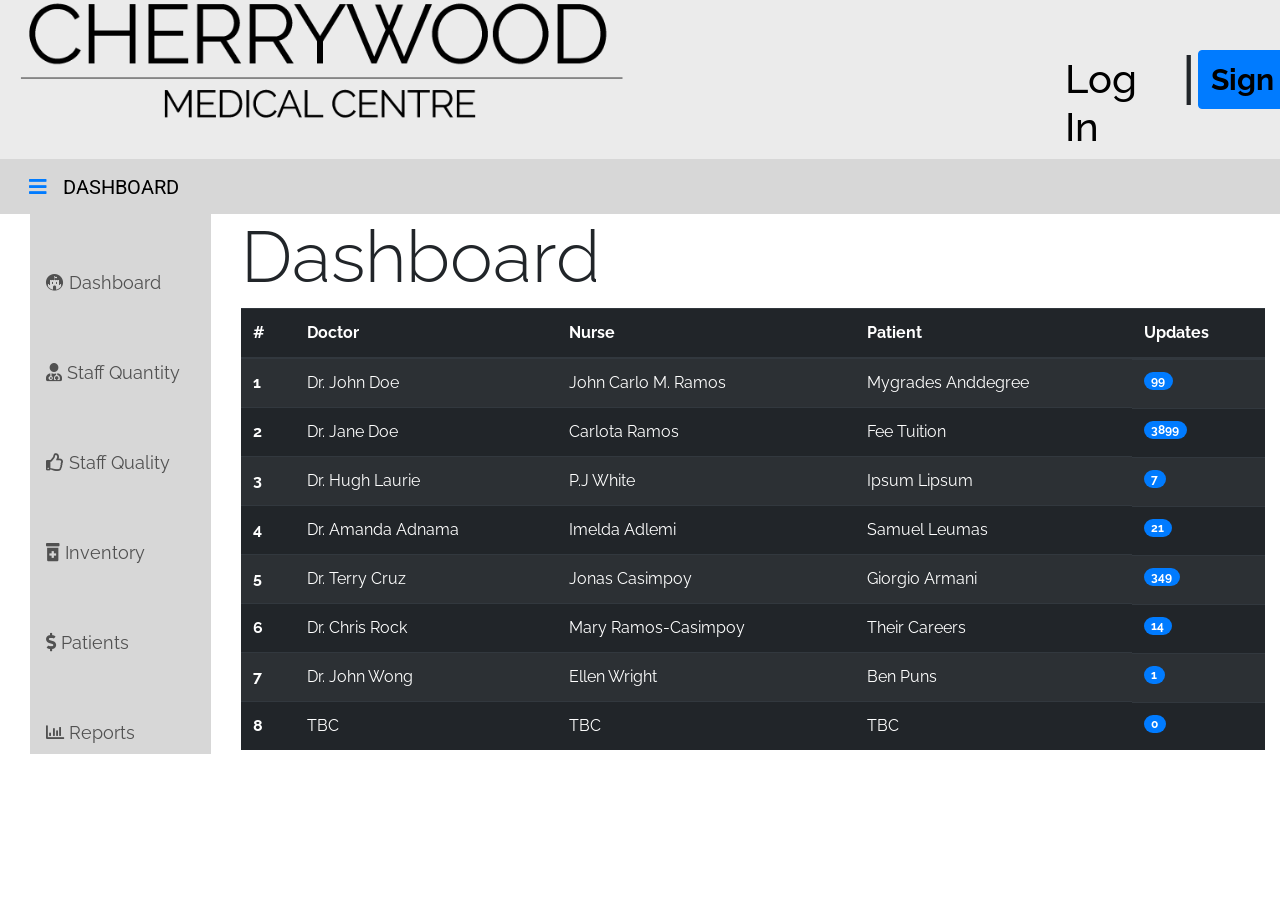
<file: dashboard.html>
<!doctype html>
<html lang="en">

<head>
    <!-- Required meta tags -->
    <meta charset="utf-8">
    <meta name="viewport" content="width=device-width, initial-scale=1, shrink-to-fit=no"> <!--Renders resolution for any device-->

    <!-- Bootstrap CSS -->
    <link rel="stylesheet" href="https://stackpath.bootstrapcdn.com/bootstrap/4.1.3/css/bootstrap.min.css" integrity="sha384-MCw98/SFnGE8fJT3GXwEOngsV7Zt27NXFoaoApmYm81iuXoPkFOJwJ8ERdknLPMO" crossorigin="anonymous"> <!--Uses "Normaliser" to reset default browser CSS-->

    <!--Google Fonts-->
    <link href="https://fonts.googleapis.com/css?family=Raleway|Roboto" rel="stylesheet">

    <!--Font Awesome Icons-->
    <link rel="stylesheet" href="https://use.fontawesome.com/releases/v5.4.1/css/all.css" integrity="sha384-5sAR7xN1Nv6T6+dT2mhtzEpVJvfS3NScPQTrOxhwjIuvcA67KV2R5Jz6kr4abQsz" crossorigin="anonymous">

    <!--Student Input CSS-->
    <link rel="stylesheet" type="text/css" href="CSS/style.css">

    <!--Title-->
    <title>Cherrywood Medical Centre</title>
</head>
    
    
<body>
    <!-- Optional JavaScript -->
    <!-- jQuery first, then Popper.js, then Bootstrap JS -->

    <!--Bootstrap Servers-->
    <script src="https://code.jquery.com/jquery-3.3.1.slim.min.js" integrity="sha384-q8i/X+965DzO0rT7abK41JStQIAqVgRVzpbzo5smXKp4YfRvH+8abtTE1Pi6jizo" crossorigin="anonymous"></script>
    <script src="https://cdnjs.cloudflare.com/ajax/libs/popper.js/1.14.3/umd/popper.min.js" integrity="sha384-ZMP7rVo3mIykV+2+9J3UJ46jBk0WLaUAdn689aCwoqbBJiSnjAK/l8WvCWPIPm49" crossorigin="anonymous"></script>
    <script src="https://stackpath.bootstrapcdn.com/bootstrap/4.1.3/js/bootstrap.min.js" integrity="sha384-ChfqqxuZUCnJSK3+MXmPNIyE6ZbWh2IMqE241rYiqJxyMiZ6OW/JmZQ5stwEULTy" crossorigin="anonymous"></script>


    
    <!--Student Inputs-->
    <div class="container-fluid"> <!--Open Container Fluid-->
    
        <!---------HEADER--------->
        
        <div class="row row1 header"> <!--Open Row1-->
            
            <!--Logo-->
            <div class="#col-sm-1 col-md-6 col-lg-6 headLogo"> <!--Open Auto-Col-->
                <img src="Images/logo.png" class="img-fluid headLogo" alt="Responsive image">
            </div> <!--Close Auto-Col-->
            
            <!--Log In Link-->
            <div class="col-1 col-sm-1 col-md-1 col-lg-1"> <!--Open Col-1-->
                <a href="#"><h1 class="logInLink">Log In</h1></a>
            </div> <!--Close Col-1-->
            
            <!--Divider-->
            <div class="col-1 col-sm-1 col-md-1 col-lg-1"> <!--Open Col-1-->
                <h1 class="divider">|</h1>
            </div> <!--Close Col-1-->
            
            <!--Sign Up button-->
            <div class="col-1 col-sm-1 col-md-1 col-lg-1"> <!--Open Col-1-->
                <a href="form.html"><button type="button" class="btn btn-primary signUpLink">Sign Up</button></a>
            </div> <!--Close Col-1-->
        </div> <!--Close Row1-->
        
        
        <!---------NAVIGATION BAR---------->
        
        <div class="row row2"> <!--Open Row2-->
            
            <div class="sticky-top pos-f-t navContents"> <!--Open Main Nav Div-->
                <!--Nav Contents-->
                <div class="collapse" id="navbarToggleExternalContent"> <!--Open Nav Contents-->
                    <div class="p-4"> <!--Open Inner Nav-->
                        <!--Home Link-->
                        <ul class="navbar-nav mr-auto mt-2 mt-lg-0">
                            <li class="nav-item active">
                                <a class="nav-link" href="home.html">Home<span class="sr-only">(current)</span></a>
                            </li>
                        </ul>

                        <!--Staff Link-->
                        <ul class="navbar-nav mr-auto mt-2 mt-lg-0">
                            <li class="nav-item active">
                                <a class="nav-link" href="team.html">Our World Class Team<span class="sr-only">(current)</span></a>
                            </li>
                        </ul>

                        <!--Wards Link-->
                        <ul class="navbar-nav mr-auto mt-2 mt-lg-0">
                            <li class="nav-item active">
                                <a class="nav-link" href="wards.html">Our Outstanding Wards<span class="sr-only">(current)</span></a>
                            </li>
                        </ul>

                        <!--Booking Link-->
                        <ul class="navbar-nav mr-auto mt-2 mt-lg-0">
                            <li class="nav-item active">
                                <a class="nav-link" href="form.html">Book an Appointment<span class="sr-only">(current)</span></a>
                            </li>
                        </ul>
                        
                        <!--Dashboard-->
                        <ul class="navbar-nav mr-auto mt-2 mt-lg-0">
                            <li class="nav-item active">
                                <a class="nav-link" href="dashboard.html">Dashboard<span class="sr-only">(current)</span></a>
                            </li>
                        </ul>
                    </div> <!--Close Inner Nav-->
                </div> <!--Close Nav Contents-->

                <!--Nav Mechanics-->
                <nav class="navbar navContents"> <!--Open Nav Mech-->
                    <button class="navbar-toggler" type="button" data-toggle="collapse" data-target="#navbarToggleExternalContent" aria-controls="navbarToggleExternalContent" aria-expanded="false" aria-label="Toggle navigation"><a href="#" class="navbar-brand">
                        <i class="fas fa-bars"></i>
                    </a>DASHBOARD</button>
                    <span class="navrbar-toggler-icon"></span>
                </nav> <!--Close Nav Mech-->
            </div> <!--Close Main Nav Div-->
        
        </div> <!--Close Row2-->
    
        
        <!--------DASHBOARD-------->
        
        <!--Sidebar-->
        <div class="row dashRow3"> <!--Open Row3-->
            <nav class="col-md-2 col-lg-2 sidebar"> <!--Open Main Sidebar Div-->
                <div class="sidebar-sticky"> <!--Open Inner Sidebar-->
                    
                    <!--Dashboard Link-->
                    <ul class="nav flex-column">
                        <li class="nav-item">
                            <a class="nav-link active dashNavLink" href="#"><span data-feather="home"></span><i class="fab fa-fort-awesome-alt"></i> Dashboard<span class="sr-only">(current)</span></a>
                        </li>
                    </ul>
                    
                    <!--Staff Quantity Link-->
                    <ul class="nav flex-column">
                        <li class="nav-item">
                            <a class="nav-link active dashNavLink" href="#"><span data-feather="home"></span><i class="fas fa-user-md"></i> Staff Quantity<span class="sr-only">(current)</span></a>
                        </li>
                    </ul>
                    
                    <!--Staff Quality Link-->
                    <ul class="nav flex-column">
                        <li class="nav-item">
                            <a class="nav-link active dashNavLink" href="#"><span data-feather="home"></span><i class="far fa-thumbs-up"></i> Staff Quality<span class="sr-only">(current)</span></a>
                        </li>
                    </ul>
                    
                    <!--Inventory Link-->
                    <ul class="nav flex-column">
                        <li class="nav-item">
                            <a class="nav-link active dashNavLink" href="#"><span data-feather="home"></span><i class="fas fa-prescription-bottle-alt"></i> Inventory<span class="sr-only">(current)</span></a>
                        </li>
                    </ul>
                    
                    <!--Patients Link-->
                    <ul class="nav flex-column">
                        <li class="nav-item">
                            <a class="nav-link active dashNavLink" href="#"><span data-feather="home"></span><i class="fas fa-dollar-sign"></i> Patients<span class="sr-only">(current)</span></a>
                        </li>
                    </ul>
                    
                    <!--Reports Link-->
                    <ul class="nav flex-column">
                        <li class="nav-item">
                            <a class="nav-link active dashNavLink" href="#"><span data-feather="home"></span><i class="far fa-chart-bar"></i> Reports<span class="sr-only">(current)</span></a>
                        </li>
                    </ul>
                </div>  <!--Close Inner Sidebar-->
            </nav> <!--Close Main Sidebar Div-->
        
            <!--Table-->
            <h3 class="display-3 tableHead col-10">Dashboard</h3>
            
            <div class="table-responsive dashTable col-10"> <!--Open Table Responsive-->

                <table class="table table-hover table-dark table-striped"> <!--Open Table Contents-->
                    <thead>
                        <tr>
                            <th scope="col">#</th>
                            <th scope="col">Doctor</th>
                            <th scope="col">Nurse</th>
                            <th scope="col">Patient</th>
                            <th scope="col">Updates</th>
                        </tr>
                    </thead>
                    <tbody>
                        <tr>
                            <th scope="row">1</th>
                            <td>Dr. John Doe</td>
                            <td>John Carlo M. Ramos</td>
                            <td>Mygrades Anddegree</td>
                            <td class="d-flex justify-content-between align-items-center"><span class="badge badge-primary badge-pill">99</span></td>
                        </tr>

                        <tr>
                            <th scope="row">2</th>
                            <td>Dr. Jane Doe</td>
                            <td>Carlota Ramos</td>
                            <td>Fee Tuition</td>
                            <td class="d-flex justify-content-between align-items-center"><span class="badge badge-primary badge-pill">3899</span></td>
                        </tr>

                        <tr>
                            <th scope="row">3</th>
                            <td>Dr. Hugh Laurie</td>
                            <td>P.J White</td>
                            <td>Ipsum Lipsum</td>
                            <td class="d-flex justify-content-between align-items-center"><span class="badge badge-primary badge-pill">7</span></td>
                        </tr>

                        <tr>
                            <th scope="row">4</th>
                            <td>Dr. Amanda Adnama</td>
                            <td>Imelda Adlemi</td>
                            <td>Samuel Leumas</td>
                            <td class="d-flex justify-content-between align-items-center"><span class="badge badge-primary badge-pill">21</span></td>
                        </tr>

                        <tr>
                            <th scope="row">5</th>
                            <td>Dr. Terry Cruz</td>
                            <td>Jonas Casimpoy</td>
                            <td>Giorgio Armani</td>
                            <td class="d-flex justify-content-between align-items-center"><span class="badge badge-primary badge-pill">349</span></td>
                        </tr>

                        <tr>
                            <th scope="row">6</th>
                            <td>Dr. Chris Rock</td>
                            <td>Mary Ramos-Casimpoy</td>
                            <td>Their Careers</td>
                            <td class="d-flex justify-content-between align-items-center"><span class="badge badge-primary badge-pill">14</span></td>
                        </tr>

                        <tr>
                            <th scope="row">7</th>
                            <td>Dr. John Wong</td>
                            <td>Ellen Wright</td>
                            <td>Ben Puns</td>
                            <td class="d-flex justify-content-between align-items-center"><span class="badge badge-primary badge-pill">1</span></td>
                        </tr>

                        <tr>
                            <th scope="row">8</th>
                            <td>TBC</td>
                            <td>TBC</td>
                            <td>TBC</td>
                            <td class="d-flex justify-content-between align-items-center"><span class="badge badge-primary badge-pill">0</span></td>
                        </tr>
                    </tbody>
                </table> <!--Close Table Contents-->
            </div> <!--Close Table Responsive-->
        </div> <!--Close Row3-->
        
    </div> <!--Close Container Fluid-->
    
    
</body>

</html>
</file>
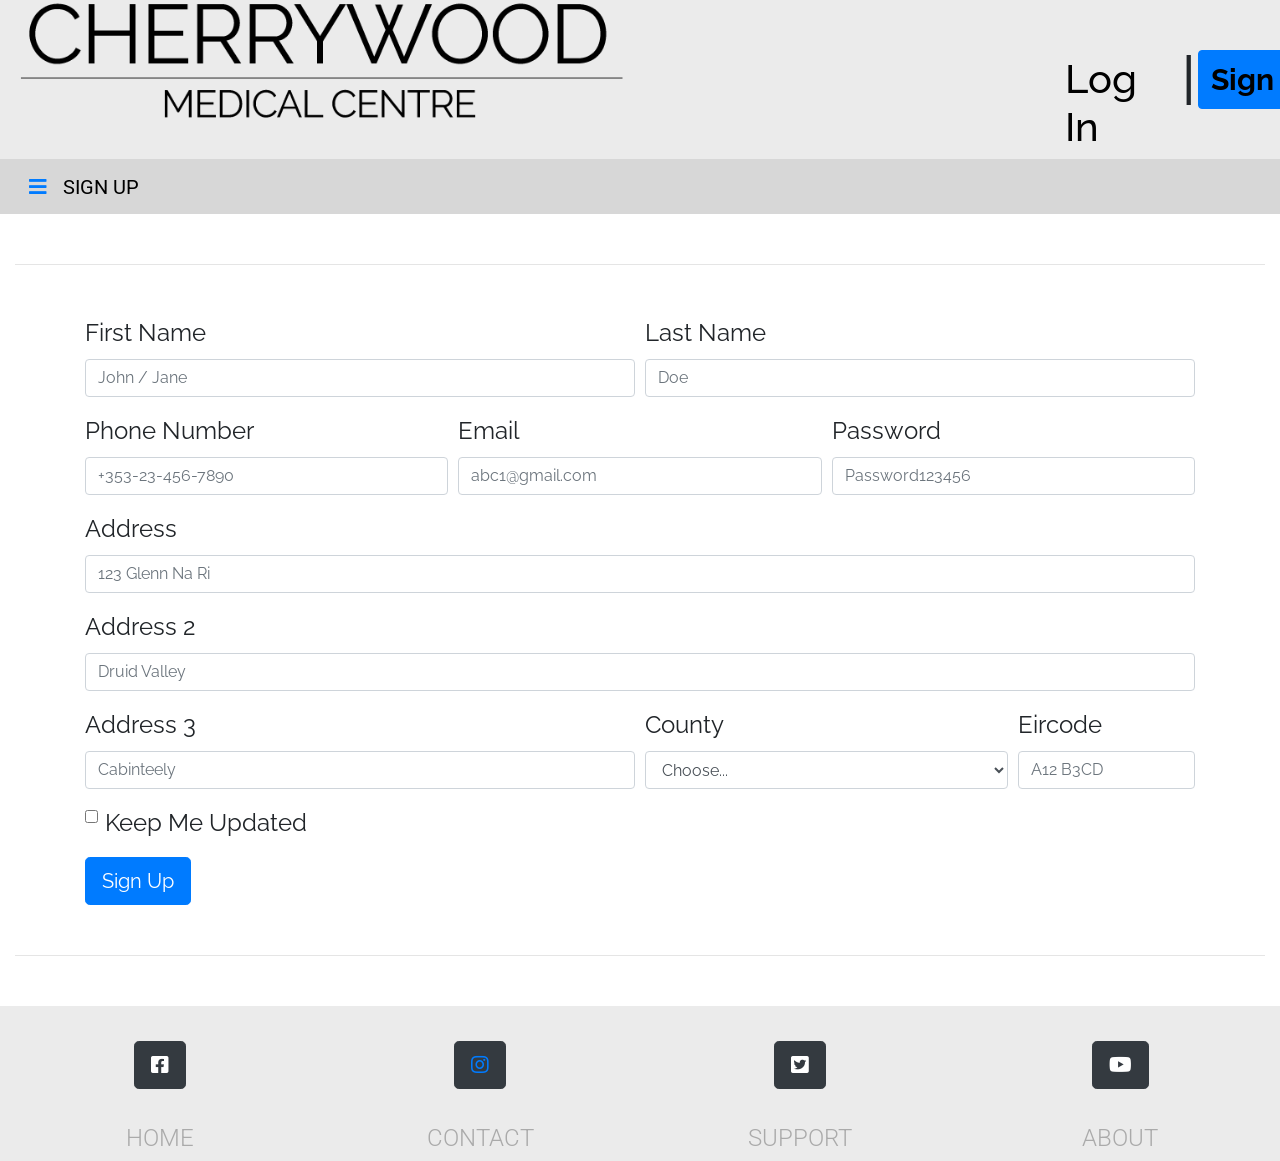
<file: form.html>
<!doctype html>
<html lang="en">

<head>
    <!-- Required meta tags -->
    <meta charset="utf-8">
    <meta name="viewport" content="width=device-width, initial-scale=1, shrink-to-fit=no"> <!--Renders resolution for any device-->

    <!-- Bootstrap CSS -->
    <link rel="stylesheet" href="https://stackpath.bootstrapcdn.com/bootstrap/4.1.3/css/bootstrap.min.css" integrity="sha384-MCw98/SFnGE8fJT3GXwEOngsV7Zt27NXFoaoApmYm81iuXoPkFOJwJ8ERdknLPMO" crossorigin="anonymous"> <!--Uses "Normaliser" to reset default browser CSS-->

    <!--Google Fonts-->
    <link href="https://fonts.googleapis.com/css?family=Raleway|Roboto" rel="stylesheet">

    <!--Font Awesome Icons-->
    <link rel="stylesheet" href="https://use.fontawesome.com/releases/v5.4.1/css/all.css" integrity="sha384-5sAR7xN1Nv6T6+dT2mhtzEpVJvfS3NScPQTrOxhwjIuvcA67KV2R5Jz6kr4abQsz" crossorigin="anonymous">

    <!--Student Input CSS-->
    <link rel="stylesheet" type="text/css" href="CSS/style.css">

    <!--Title-->
    <title>Cherrywood Medical Centre</title>
</head>

<body>
    <!-- Optional JavaScript -->
    <!-- jQuery first, then Popper.js, then Bootstrap JS -->

    <!--Bootstrap Servers-->
    <script src="https://code.jquery.com/jquery-3.3.1.slim.min.js" integrity="sha384-q8i/X+965DzO0rT7abK41JStQIAqVgRVzpbzo5smXKp4YfRvH+8abtTE1Pi6jizo" crossorigin="anonymous"></script>
    <script src="https://cdnjs.cloudflare.com/ajax/libs/popper.js/1.14.3/umd/popper.min.js" integrity="sha384-ZMP7rVo3mIykV+2+9J3UJ46jBk0WLaUAdn689aCwoqbBJiSnjAK/l8WvCWPIPm49" crossorigin="anonymous"></script>
    <script src="https://stackpath.bootstrapcdn.com/bootstrap/4.1.3/js/bootstrap.min.js" integrity="sha384-ChfqqxuZUCnJSK3+MXmPNIyE6ZbWh2IMqE241rYiqJxyMiZ6OW/JmZQ5stwEULTy" crossorigin="anonymous"></script>



    <!--Student Inputs-->
    <div class="container-fluid"> <!--Open Container Fluid-->

        <!---------HEADER--------->

        <div class="row row1 header"> <!--Open Row1-->

            <!--Logo-->
            <div class="#col-sm-1 col-md-6 col-lg-6 headLogo"> <!--Open Auto-Col-->
                <img src="Images/logo.png" class="img-fluid headLogo" alt="Responsive image">
            </div> <!--Close Auto-Col-->

            <!--Log In Link-->
            <div class="col-1 col-sm-1 col-md-1 col-lg-1"> <!--Open Col-1-->
                <a href="#">
                    <h1 class="logInLink">Log In</h1>
                </a>
            </div> <!--Close Col-1-->

            <!--Divider-->
            <div class="col-1 col-sm-1 col-md-1 col-lg-1"> <!--Open Col-1-->
                <h1 class="divider">|</h1>
            </div> <!--Close Col-1-->

            <!--Sign Up button-->
            <div class="col-1 col-sm-1 col-md-1 col-lg-1"> <!--Open Col-1-->
                <a href="form.html"><button type="button" class="btn btn-primary signUpLink">Sign Up</button></a>
            </div> <!--Close Col-1-->
        </div> <!--Close Row1-->


        <!---------NAVIGATION BAR---------->

        <div class="row row2"> <!--Open Row2-->

            <div class="sticky-top pos-f-t navContents"> <!--Open Main Nav Div-->
                <!--Nav Contents-->
                <div class="collapse" id="navbarToggleExternalContent"> <!--Open Nav Contents-->
                    <div class="p-4"> <!--Open Inner Nav-->
                        <!--Home Link-->
                        <ul class="navbar-nav mr-auto mt-2 mt-lg-0">
                            <li class="nav-item active">
                                <a class="nav-link" href="home.html">Home<span class="sr-only">(current)</span></a>
                            </li>
                        </ul>

                        <!--Staff Link-->
                        <ul class="navbar-nav mr-auto mt-2 mt-lg-0">
                            <li class="nav-item active">
                                <a class="nav-link" href="team.html">Our World Class Team<span class="sr-only">(current)</span></a>
                            </li>
                        </ul>

                        <!--Wards Link-->
                        <ul class="navbar-nav mr-auto mt-2 mt-lg-0">
                            <li class="nav-item active">
                                <a class="nav-link" href="wards.html">Our Outstanding Wards<span class="sr-only">(current)</span></a>
                            </li>
                        </ul>

                        <!--Booking Link-->
                        <ul class="navbar-nav mr-auto mt-2 mt-lg-0">
                            <li class="nav-item active">
                                <a class="nav-link" href="form.html">Book an Appointment<span class="sr-only">(current)</span></a>
                            </li>
                        </ul>

                        <!--Dashboard-->
                        <ul class="navbar-nav mr-auto mt-2 mt-lg-0">
                            <li class="nav-item active">
                                <a class="nav-link" href="dashboard.html">Dashboard<span class="sr-only">(current)</span></a>
                            </li>
                        </ul>
                    </div> <!--Close Inner Nav-->
                </div> <!--Close Nav Contents-->

                <!--Nav Mechanics-->
                <nav class="navbar navContents"> <!--Open Nav Mech-->
                    <button class="navbar-toggler" type="button" data-toggle="collapse" data-target="#navbarToggleExternalContent" aria-controls="navbarToggleExternalContent" aria-expanded="false" aria-label="Toggle navigation"><a href="#" class="navbar-brand">
                            <i class="fas fa-bars"></i>
                        </a>SIGN UP</button>
                    <span class="navrbar-toggler-icon"></span>
                </nav> <!--Close Nav Mech-->
            </div> <!--Close Main Nav Div-->

        </div> <!--Close Row2-->

        <hr class="formDivider">
        

        <!--------FORM-------->

        <form class="container"> <!--Open Form-->

            <!--First and Last Name-->
            <div class="form-row"> <!--Open Row-->
                <div class="form-group col-md-6">
                    <label for="inputFirstName4">First Name</label>
                    <input type="text" class="form-control" id="inputFirstName4" placeholder="John / Jane">
                </div>

                <div class="form-group col-md-6">
                    <label for="inputLastName4">Last Name</label>
                    <input type="password" class="form-control" id="inputLastName4" placeholder="Doe">
                </div>
            </div> <!--Close Row-->

            <!--Phone, Email and Password-->
            <div class="form-row"> <!--Open Row-->
                <div class="form-group col-md-4">
                    <label for="inputPhone4">Phone Number</label>
                    <input type="text" class="form-control" id="inputPhone4" placeholder="+353-23-456-7890">
                </div>

                <div class="form-group col-md-4">
                    <label for="inputEmail4">Email</label>
                    <input type="email" class="form-control" id="inputEmail4" placeholder="abc1@gmail.com">
                </div>

                <div class="form-group col-md-4">
                    <label for="inputPassword4">Password</label>
                    <input type="password" class="form-control" id="inputPassword4" placeholder="Password123456">
                </div>
            </div> <!--Close Row-->

            <!--Address-->
            <div class="form-group"> <!--Open Row-->
                <label for="inputAddress">Address</label>
                <input type="text" class="form-control" id="inputAddress" placeholder="123 Glenn Na Ri">
            </div> <!--Close Row-->

            <div class="form-group"> <!--Open Row-->
                <label for="inputAddress2">Address 2</label>
                <input type="text" class="form-control" id="inputAddress2" placeholder="Druid Valley">
            </div> <!--Close Row-->

            <div class="form-row"> <!--Open Row-->
                <div class="form-group col-md-6">
                    <label for="inputAddress3">Address 3</label>
                    <input type="text" class="form-control" id="inputAddress3" placeholder="Cabinteely">
                </div>

                <div class="form-group col-md-4">
                    <label for="inputCounty">County</label>
                    <select id="inputCounty" class="form-control">
                        <option selected>Choose...</option>
                        <option>Antrim</option>
                        <option>Armagh</option>
                        <option>Carlow</option>
                        <option>Cavan</option>
                        <option>Clare</option>
                        <option>Cork</option>
                        <option>Derry</option>
                        <option>Donegal</option>
                        <option>Down</option>
                        <option>Dublin</option>
                        <option>Fermanagh</option>
                        <option>Galway</option>
                        <option>Kerry</option>
                        <option>Kildare</option>
                        <option>Kilkenny</option>
                        <option>Laois</option>
                        <option>Leitrim</option>
                        <option>Limerick</option>
                        <option>Longford</option>
                        <option>Louth</option>
                        <option>Mayo</option>
                        <option>Meath</option>
                        <option>Monaghan</option>
                        <option>Offaly</option>
                        <option>Roscommon</option>
                        <option>Sligo</option>
                        <option>Tipperary</option>
                        <option>Tyrone</option>
                        <option>Waterford</option>
                        <option>Westmeath</option>
                        <option>Wexford</option>
                        <option>Wicklow</option>
                    </select>
                </div>

                <div class="form-group col-md-2">
                    <label for="inputZip">Eircode</label>
                    <input type="text" class="form-control" id="inputZip" placeholder="A12 B3CD">
                </div>
            </div> <!--Close Row-->

            <!--Keep Me Updated Checkbox-->
            <div class="form-group"> <!--Open Row-->
                <div class="form-check">
                    <input class="form-check-input" type="checkbox" id="gridCheck">
                    <label class="form-check-label" for="gridCheck">
                        Keep Me Updated
                    </label>
                </div>
            </div> <!--Close Row-->

            <!--Sign Up Button-->
            <button type="submit" class="btn btn-primary btn-lg">Sign Up</button>
        </form> <!--Close Form-->

        <hr class="formDivider">

        
        <!--------FOOTER-------->

        <footer class="foot"> <!--Open Footer-->
            <!--Social Media Icons-->
            <div class="row row7"> <!--Open Row7-->
                <!--Facebook Link-->
                <div class="col-sm-12 col-md-6 col-lg-3 fb"> <!--Open Facebook-->
                    <button type="button" class="btn btn-dark btn-lg"><i class="fab fa-facebook-square"></i></button>
                </div> <!--Close Facebook-->

                <!--Instagram Link-->
                <div class="col-sm-12 col-md-6 col-lg-3 insta"> <!--Open Instagram-->
                    <button type="button" class="btn btn-dark btn-lg"><a href="https://www.instagram.com/jc_ramos_photography/" target="_blank"><i class="fab fa-instagram"></i></a></button>
                </div> <!--Close Instagram-->

                <!--Twitter Link-->
                <div class="col-sm-12 col-md-6 col-lg-3 twit"> <!--Open Twitter-->
                    <button type="button" class="btn btn-dark btn-lg"><i class="fab fa-twitter-square"></i></button>
                </div> <!--Close Twitter-->

                <!--YouTube Link-->
                <div class="col-sm-12 col-md-6 col-lg-3 yt"> <!--Open Youtube-->
                    <button type="button" class="btn btn-dark btn-lg"><i class="fab fa-youtube"></i></button>
                </div> <!--Close Youtube-->

                <!--Links-->
                <!--"Home"-->
                <div class="col-sm-12 col-md-6 col-lg-3 footLinks"> <!--Open Home-->
                    <a href="home.html">
                        <h4 class="display-4 footHome">HOME</h4>
                    </a>
                </div> <!--Close Home-->

                <!--"Contact"-->
                <div class="col-sm-12 col-md-6 col-lg-3 footLinks"> <!--Open Contact-->
                    <a href="#">
                        <h4 class="display-4 footContact">CONTACT</h4>
                    </a>
                </div> <!--Close Contact-->

                <!--"Support"-->
                <div class="col-sm-12 col-md-6 col-lg-3 footLinks"> <!--Open Support-->
                    <a href="https://www.abundantlifefoxvalley.org/jesus" target="_blank">
                        <h4 class="display-4 footSupport">SUPPORT</h4>
                    </a>
                </div> <!--Close Support-->

                <!--"About"-->
                <div class="col-sm-12 col-md-6 col-lg-3 footLinks"> <!--Open About-->
                    <a href="#">
                        <h4 class="display-4 footAbout">ABOUT</h4>
                    </a>
                </div> <!--Close About-->
            </div> <!--Close Row7-->
        </footer> <!--Close Footer-->

    </div> <!--Close Container Fluid-->

</body>

</html>
</file>
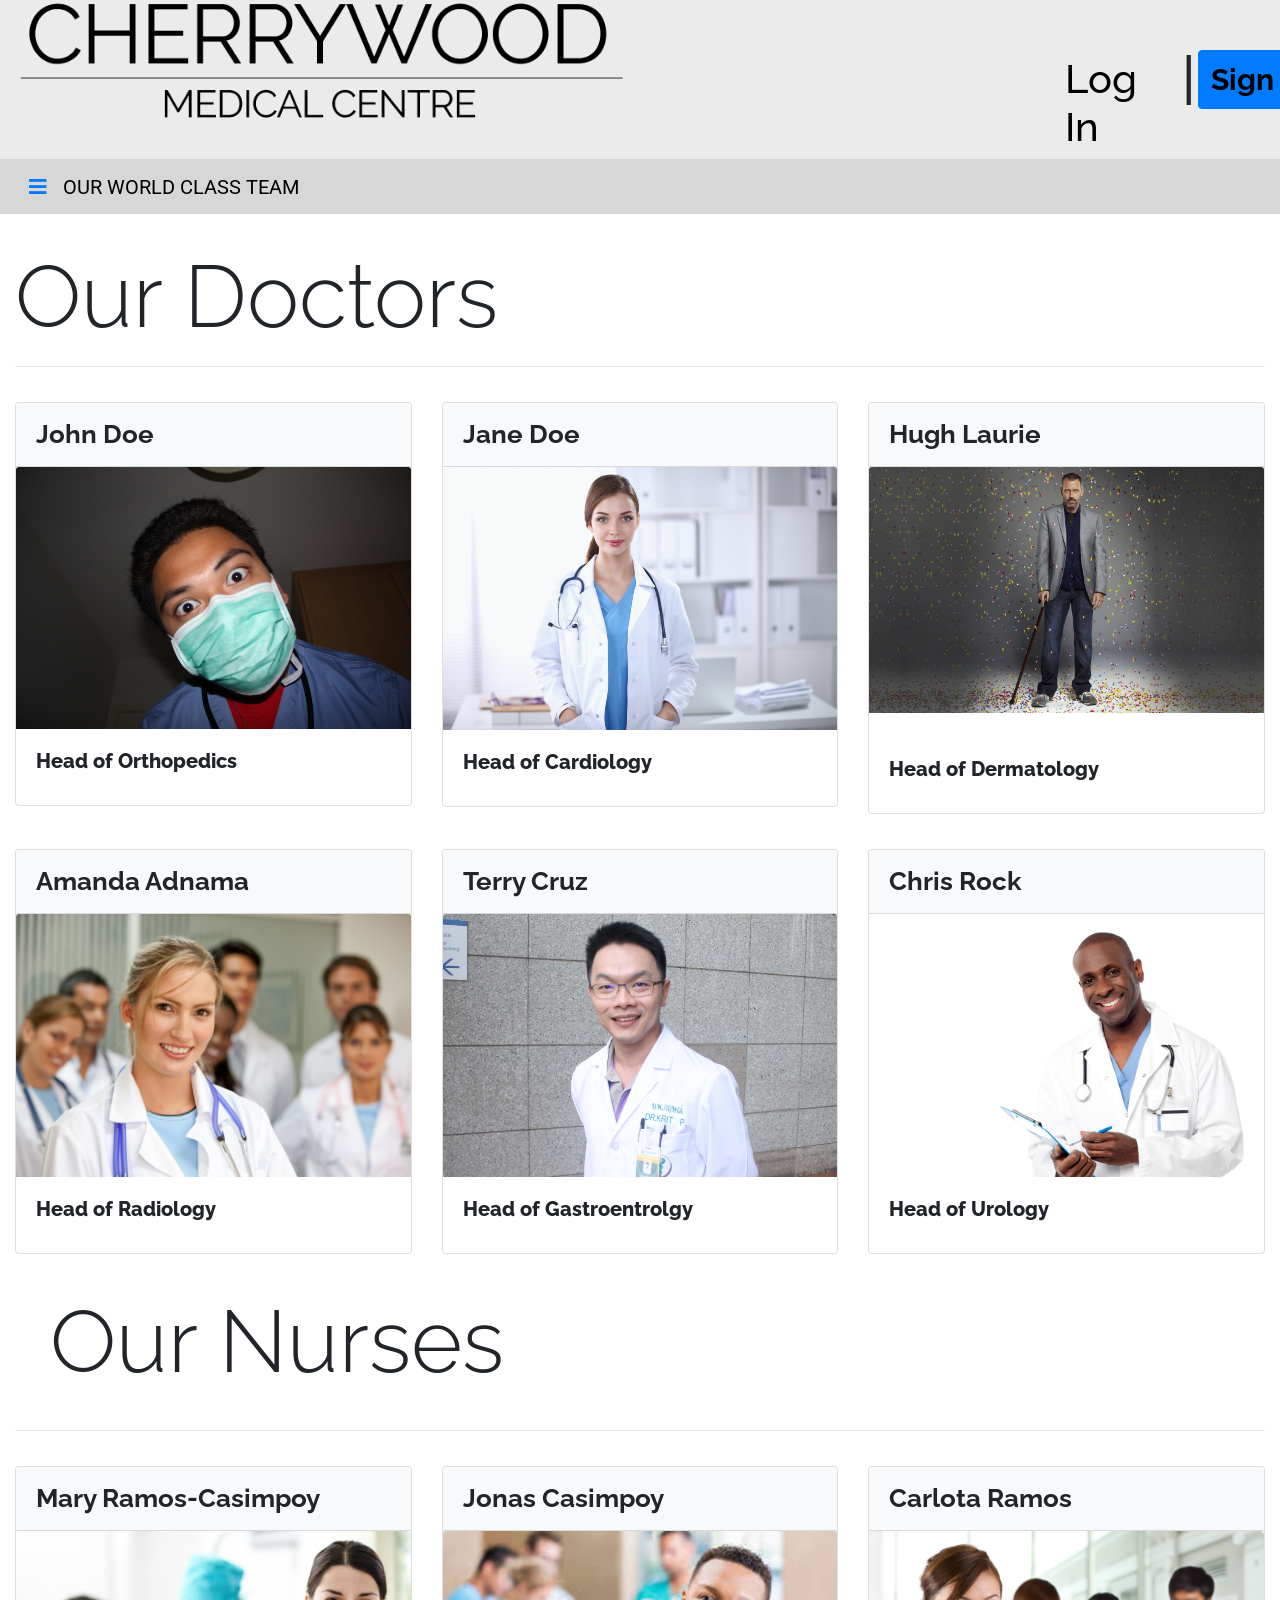
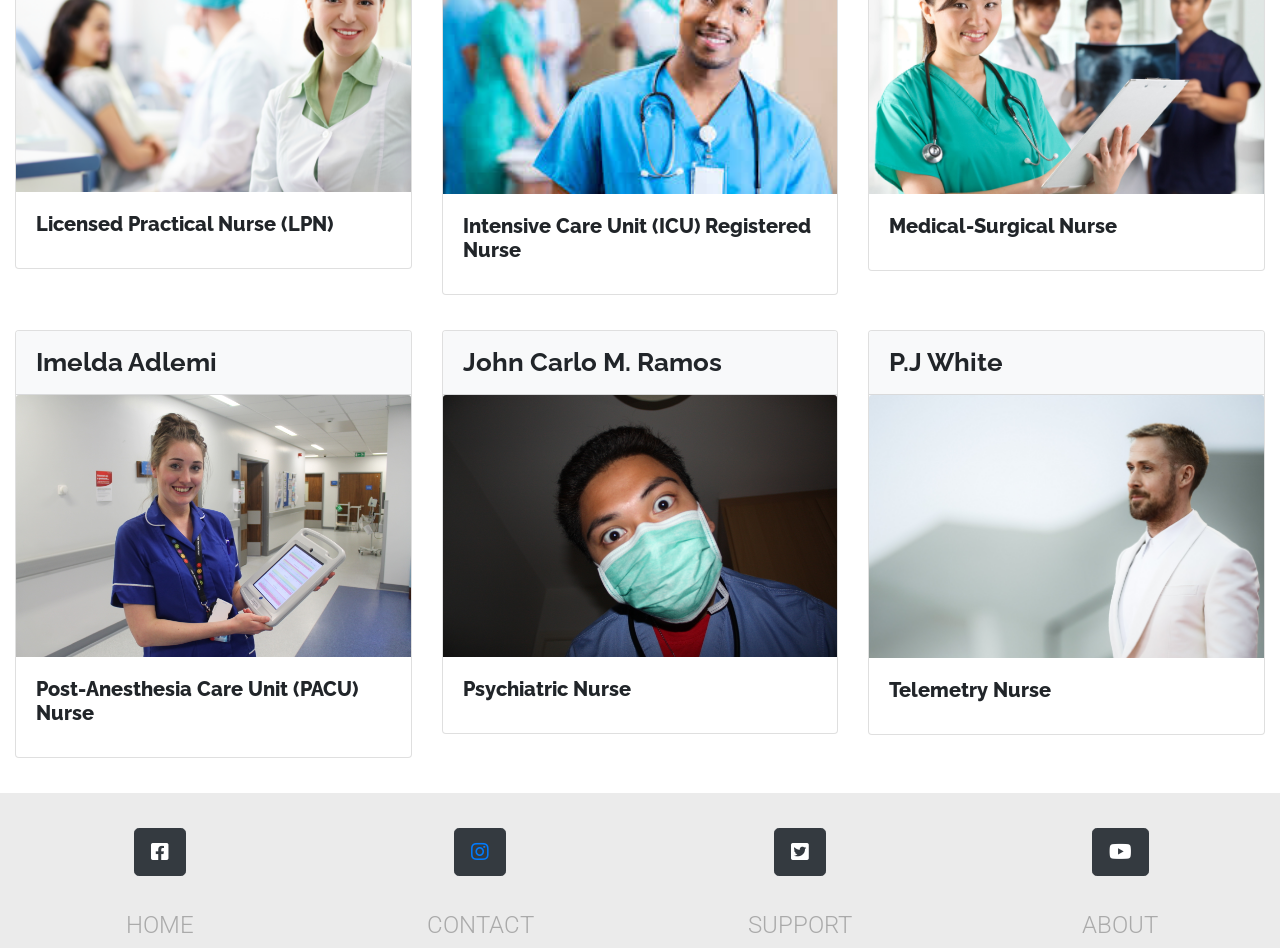
<file: team.html>
<!doctype html>
<html lang="en">

<head>
    <!-- Required meta tags -->
    <meta charset="utf-8">
    <meta name="viewport" content="width=device-width, initial-scale=1, shrink-to-fit=no"> <!--Renders resolution for any device-->

    <!-- Bootstrap CSS -->
    <link rel="stylesheet" href="https://stackpath.bootstrapcdn.com/bootstrap/4.1.3/css/bootstrap.min.css" integrity="sha384-MCw98/SFnGE8fJT3GXwEOngsV7Zt27NXFoaoApmYm81iuXoPkFOJwJ8ERdknLPMO" crossorigin="anonymous"> <!--Uses "Normaliser" to reset default browser CSS-->

    <!--Google Fonts-->
    <link href="https://fonts.googleapis.com/css?family=Raleway|Roboto" rel="stylesheet">

    <!--Font Awesome Icons-->
    <link rel="stylesheet" href="https://use.fontawesome.com/releases/v5.4.1/css/all.css" integrity="sha384-5sAR7xN1Nv6T6+dT2mhtzEpVJvfS3NScPQTrOxhwjIuvcA67KV2R5Jz6kr4abQsz" crossorigin="anonymous">

    <!--Student Input CSS-->
    <link rel="stylesheet" type="text/css" href="CSS/style.css">

    <!--Title-->
    <title>Cherrywood Medical Centre</title>
</head>    
        
<body>
    <!-- Optional JavaScript -->
    <!-- jQuery first, then Popper.js, then Bootstrap JS -->

    <!--Bootstrap Servers-->
    <script src="https://code.jquery.com/jquery-3.3.1.slim.min.js" integrity="sha384-q8i/X+965DzO0rT7abK41JStQIAqVgRVzpbzo5smXKp4YfRvH+8abtTE1Pi6jizo" crossorigin="anonymous"></script>
    <script src="https://cdnjs.cloudflare.com/ajax/libs/popper.js/1.14.3/umd/popper.min.js" integrity="sha384-ZMP7rVo3mIykV+2+9J3UJ46jBk0WLaUAdn689aCwoqbBJiSnjAK/l8WvCWPIPm49" crossorigin="anonymous"></script>
    <script src="https://stackpath.bootstrapcdn.com/bootstrap/4.1.3/js/bootstrap.min.js" integrity="sha384-ChfqqxuZUCnJSK3+MXmPNIyE6ZbWh2IMqE241rYiqJxyMiZ6OW/JmZQ5stwEULTy" crossorigin="anonymous"></script>

    
    
    <!--Student Inputs-->
    <div class="container-fluid"> <!--Open Container Fluid-->
    
    <!---------HEADER--------->
        
        <div class="row row1 header"> <!--Open Row1-->
            
            <!--Logo-->
            <div class="#col-sm-1 col-md-6 col-lg-6 headLogo"> <!--Open Auto-Col-->
                <img src="Images/logo.png" class="img-fluid headLogo" alt="Responsive image">
            </div> <!--Close Auto-Col-->
            
            <!--Log In Link-->
            <div class="col-1 col-sm-1 col-md-1 col-lg-1"> <!--Open Col-1-->
                <a href="#"><h1 class="logInLink">Log In</h1></a>
            </div> <!--Close Col-1-->
            
            <!--Divider-->
            <div class="col-1 col-sm-1 col-md-1 col-lg-1"> <!--Open Col-1-->
                <h1 class="divider">|</h1>
            </div> <!--Close Col-1-->
            
            <!--Sign Up button-->
            <div class="col-1 col-sm-1 col-md-1 col-lg-1"> <!--Open Col-1-->
                <a href="form.html"><button type="button" class="btn btn-primary signUpLink">Sign Up</button></a>
            </div> <!--Close Col-1-->
        </div> <!--Close Row1-->
        
        
        <!---------NAVIGATION BAR---------->
        
        <div class="row row2"> <!--Open Row2-->
            
            <div class="sticky-top pos-f-t navContents"> <!--Open Main Nav Div-->
                <!--Nav Contents-->
                <div class="collapse" id="navbarToggleExternalContent"> <!--Open Nav Contents-->
                    <div class="p-4"> <!--Open Inner Nav-->
                        <!--Home Link-->
                        <ul class="navbar-nav mr-auto mt-2 mt-lg-0">
                            <li class="nav-item active">
                                <a class="nav-link" href="home.html">Home<span class="sr-only">(current)</span></a>
                            </li>
                        </ul>

                        <!--Staff Link-->
                        <ul class="navbar-nav mr-auto mt-2 mt-lg-0">
                            <li class="nav-item active">
                                <a class="nav-link" href="team.html">Our World Class Team<span class="sr-only">(current)</span></a>
                            </li>
                        </ul>

                        <!--Wards Link-->
                        <ul class="navbar-nav mr-auto mt-2 mt-lg-0">
                            <li class="nav-item active">
                                <a class="nav-link" href="wards.html">Our Outstanding Wards<span class="sr-only">(current)</span></a>
                            </li>
                        </ul>

                        <!--Booking Link-->
                        <ul class="navbar-nav mr-auto mt-2 mt-lg-0">
                            <li class="nav-item active">
                                <a class="nav-link" href="form.html">Book an Appointment<span class="sr-only">(current)</span></a>
                            </li>
                        </ul>
                        
                        <!--Dashboard-->
                        <ul class="navbar-nav mr-auto mt-2 mt-lg-0">
                            <li class="nav-item active">
                                <a class="nav-link" href="dashboard.html">Dashboard<span class="sr-only">(current)</span></a>
                            </li>
                        </ul>
                    </div> <!--Close Inner Nav-->
                </div> <!--Close Nav Contents-->

                <!--Nav Mechanics-->
                <nav class="navbar navContents"> <!--Open Nav Mech-->
                    <button class="navbar-toggler" type="button" data-toggle="collapse" data-target="#navbarToggleExternalContent" aria-controls="navbarToggleExternalContent" aria-expanded="false" aria-label="Toggle navigation"><a href="#" class="navbar-brand">
                        <i class="fas fa-bars"></i>
                    </a>OUR WORLD CLASS TEAM</button>
                    <span class="navrbar-toggler-icon"></span>
                </nav> <!--Close Nav Mech-->
            </div> <!--Close Main Nav Div-->
        
        </div> <!--Close Row2-->
        
        <!--Cards-->
        <!--Doctors Section-->
        <h2 class="display-2 teamDocs">Our Doctors</h2>
        <hr>
        <div class="row teamRow3"> <!--Open Row3-->
            <!--"Doc 1"-->
            <div class="col-sm-12 col-md-6 col-lg-4 teamCard1"> <!--Open Card-1-->
                <div class="card"> <!--Open Card-->
                    <!--Header-->
                    <div class="card-header bg-light">John Doe</div>
                    
                    <!--Image-->
                    <img class="card-img-top" src="Images/team1.JPG" alt="Card image cap">
                    
                    <!--Body-->
                    <div class="card-body"> <!--Open Card-Body-->
                        <h5 class="card-title">Head of Orthopedics</h5> 
                    </div> <!--Close Card-Body-->
                </div> <!--Close Card-->
            </div> <!--Close Card-1-->
            
            <!--"Doc 2"-->
            <div class="col-sm-12 col-md-6 col-lg-4 teamCard2"> <!--Open Card-2-->
                <div class="card"> <!--Open Card-->
                    <!--Header-->
                    <div class="card-header bg-light">Jane Doe</div>
                    
                    <!--Image-->
                    <img class="card-img-top" src="Images/team2.jpg" alt="Card image cap">
                    
                    <!--Body-->
                    <div class="card-body"> <!--Open Card-Body-->
                        <h5 class="card-title">Head of Cardiology</h5> 
                    </div> <!--Close Card-Body-->
                </div> <!--Close Card-->
            </div> <!--Close Card-2-->
            
            <!--"Doc 3"-->
            <div class="col-sm-12 col-md-6 col-lg-4 teamCard3"> <!--Open Card-3-->
                <div class="card"> <!--Open Card-->
                    <!--Header-->
                    <div class="card-header bg-light">Hugh Laurie</div>
                    
                    <!--Image-->
                    <img class="card-img-top" src="Images/team3.jpg" alt="Card image cap">
                    
                    <!--Body-->
                    <div class="card-body"> <!--Open Card-Body-->
                        <h5 class="card-title"><br>Head of Dermatology</h5>
                    </div> <!--Close Card-Body-->
                </div> <!--Close Card-->
            </div> <!--Close Card-3-->
        </div> <!--Close Row3-->
        
        <div class="row teamRow4"> <!--Open Row4-->
            <!--"Doc 4"-->
            <div class="col-sm-12 col-md-6 col-lg-4 teamCard4"> <!--Open Card-4-->
                <div class="card"> <!--Open Card-->
                    <!--Header-->
                    <div class="card-header bg-light">Amanda Adnama</div>
                    
                    <!--Image-->
                    <img class="card-img-top" src="Images/team4.jpg" alt="Card image cap">
                    
                    <!--Body-->
                    <div class="card-body"> <!--Open Card-Body-->
                        <h5 class="card-title">Head of Radiology</h5> 
                    </div> <!--Close Card-Body-->
                </div> <!--Close Card-->
            </div> <!--Close Card-4-->
            
            <!--"Doc 5"-->
            <div class="col-sm-12 col-md-6 col-lg-4 teamCard5"> <!--Open Card-5-->
                <div class="card"> <!--Open Card-->
                    <!--Header-->
                    <div class="card-header bg-light">Terry Cruz</div>
                    
                    <!--Image-->
                    <img class="card-img-top" src="Images/team5.jpg" alt="Card image cap">
                    
                    <!--Body-->
                    <div class="card-body"> <!--Open Card-Body-->
                        <h5 class="card-title">Head of Gastroentrolgy</h5> 
                    </div> <!--Close Card-Body-->
                </div> <!--Close Card-->
            </div> <!--Close Card-5-->
            
            <!--"Doc 6"-->
            <div class="col-sm-12 col-md-6 col-lg-4 teamCard6"> <!--Open Card-6-->
                <div class="card"> <!--Open Card-->
                    <!--Header-->
                    <div class="card-header bg-light">Chris Rock</div>
                    
                    <!--Image-->
                    <img class="card-img-top" src="Images/team6.jpg" alt="Card image cap">
                    
                    <!--Body-->
                    <div class="card-body"> <!--Open Card-Body-->
                        <h5 class="card-title">Head of Urology</h5>
                    </div> <!--Close Card-Body-->
                </div> <!--Close Card-->
            </div> <!--Close Card-6-->
        </div> <!--Close Row4-->
        
        
        <!--Nurses Section-->
        <h2 class="display-2 teamNurse">Our Nurses</h2>
        <hr>
        <div class="row teamRow5"> <!--Open Row5-->
            <!--"Nurse 1"-->
            <div class="col-sm-12 col-md-6 col-lg-4 teamCard7"> <!--Open Card-7-->
                <div class="card"> <!--Open Card-->
                    <!--Header-->
                    <div class="card-header bg-light">Mary Ramos-Casimpoy</div>
                    
                    <!--Image-->
                    <img class="card-img-top" src="Images/nurse1.jpg" alt="Card image cap">
                    
                    <!--Body-->
                    <div class="card-body"> <!--Open Card-Body-->
                        <h5 class="card-title">Licensed Practical Nurse (LPN)</h5> 
                    </div> <!--Close Card-Body-->
                </div> <!--Close Card-->
            </div> <!--Close Card-7-->
            
            <!--"Nurse 2"-->
            <div class="col-sm-12 col-md-6 col-lg-4 teamCard8"> <!--Open Card-8-->
                <div class="card"> <!--Open Card-->
                    <!--Header-->
                    <div class="card-header bg-light">Jonas Casimpoy</div>
                    
                    <!--Image-->
                    <img class="card-img-top" src="Images/nurse2.jpg" alt="Card image cap">
                    
                    <!--Body-->
                    <div class="card-body"> <!--Open Card-Body-->
                        <h5 class="card-title">Intensive Care Unit (ICU) Registered Nurse</h5> 
                    </div> <!--Close Card-Body-->
                </div> <!--Close Card-->
            </div> <!--Close Card-8-->
            
            <!--"Nurse 3"-->
            <div class="col-sm-12 col-md-6 col-lg-4 teamCard9"> <!--Open Card-9-->
                <div class="card"> <!--Open Card-->
                    <!--Header-->
                    <div class="card-header bg-light">Carlota Ramos</div>
                    
                    <!--Image-->
                    <img class="card-img-top" src="Images/nurse3.jpg" alt="Card image cap">
                    
                    <!--Body-->
                    <div class="card-body"> <!--Open Card-Body-->
                        <h5 class="card-title">Medical-Surgical Nurse</h5>
                    </div> <!--Close Card-Body-->
                </div> <!--Close Card-->
            </div> <!--Close Card-9-->
        </div> <!--Close Row3-->
        
        <div class="row teamRow6"> <!--Open Row6-->
            <!--"Nurse 4"-->
            <div class="col-sm-12 col-md-6 col-lg-4 teamCard10"> <!--Open Card-10-->
                <div class="card"> <!--Open Card-->
                    <!--Header-->
                    <div class="card-header bg-light">Imelda Adlemi</div>
                    
                    <!--Image-->
                    <img class="card-img-top" src="Images/nurse4.jpg" alt="Card image cap">
                    
                    <!--Body-->
                    <div class="card-body"> <!--Open Card-Body-->
                        <h5 class="card-title">Post-Anesthesia Care Unit (PACU) Nurse</h5> 
                    </div> <!--Close Card-Body-->
                </div> <!--Close Card-->
            </div> <!--Close Card-10-->
            
            <!--"Nurse 5"-->
            <div class="col-sm-12 col-md-6 col-lg-4 teamCard11"> <!--Open Card-11-->
                <div class="card"> <!--Open Card-->
                    <!--Header-->
                    <div class="card-header bg-light">John Carlo M. Ramos</div>
                    
                    <!--Image-->
                    <img class="card-img-top" src="Images/nurse5.JPG" alt="Card image cap">
                    
                    <!--Body-->
                    <div class="card-body"> <!--Open Card-Body-->
                        <h5 class="card-title">Psychiatric Nurse</h5> 
                    </div> <!--Close Card-Body-->
                </div> <!--Close Card-->
            </div> <!--Close Card-11-->
            
            <!--"Nurse 6"-->
            <div class="col-sm-12 col-md-6 col-lg-4 teamCard6"> <!--Open Card-12-->
                <div class="card"> <!--Open Card-->
                    <!--Header-->
                    <div class="card-header bg-light">P.J White</div>
                    
                    <!--Image-->
                    <img class="card-img-top" src="Images/nurse6.jpg" alt="Card image cap">
                    
                    <!--Body-->
                    <div class="card-body"> <!--Open Card-Body-->
                        <h5 class="card-title">Telemetry Nurse</h5>
                    </div> <!--Close Card-Body-->
                </div> <!--Close Card-->
            </div> <!--Close Card-12-->
        </div> <!--Close Row3-->
        
        <!--------FOOTER-------->
        
        <footer class="foot"> <!--Open Footer-->
            <!--Social Media Icons-->
            <div class="row row7"> <!--Open Row7-->
                <!--Facebook Link-->
                <div class="col-sm-12 col-md-6 col-lg-3 fb"> <!--Open Facebook-->
                    <button type="button" class="btn btn-dark btn-lg"><i class="fab fa-facebook-square"></i></button>
                </div> <!--Close Facebook-->

                <!--Instagram Link-->
                <div class="col-sm-12 col-md-6 col-lg-3 insta"> <!--Open Instagram-->
                    <button type="button" class="btn btn-dark btn-lg"><a href="https://www.instagram.com/jc_ramos_photography/" target="_blank"><i class="fab fa-instagram"></i></a></button>
                </div> <!--Close Instagram-->

                <!--Twitter Link-->
                <div class="col-sm-12 col-md-6 col-lg-3 twit"> <!--Open Twitter-->
                    <button type="button" class="btn btn-dark btn-lg"><i class="fab fa-twitter-square"></i></button>
                </div> <!--Close Twitter-->

                <!--YouTube Link-->
                <div class="col-sm-12 col-md-6 col-lg-3 yt"> <!--Open Youtube-->
                    <button type="button" class="btn btn-dark btn-lg"><i class="fab fa-youtube"></i></button>
                </div> <!--Close Youtube-->
                
                <!--Links-->
                    <!--"Home"-->
                    <div class="col-sm-12 col-md-6 col-lg-3 footLinks"> <!--Open Home-->
                        <a href="home.html"><h4 class="display-4 footHome">HOME</h4></a>
                    </div> <!--Close Home-->

                    <!--"Contact"-->
                    <div class="col-sm-12 col-md-6 col-lg-3 footLinks"> <!--Open Contact-->
                        <a href="#"><h4 class="display-4 footContact">CONTACT</h4></a>
                    </div> <!--Close Contact-->

                    <!--"Support"-->
                    <div class="col-sm-12 col-md-6 col-lg-3 footLinks"> <!--Open Support-->
                        <a href="https://www.abundantlifefoxvalley.org/jesus" target="_blank"><h4 class="display-4 footSupport">SUPPORT</h4></a>
                    </div> <!--Close Support-->

                    <!--"About"-->
                    <div class="col-sm-12 col-md-6 col-lg-3 footLinks"> <!--Open About-->
                        <a href="#"><h4 class="display-4 footAbout">ABOUT</h4></a>
                    </div> <!--Close About-->
            </div> <!--Close Row7-->
        </footer> <!--Close Footer-->
        
    </div> <!--Close Container Fluid-->
    
</body>

</html>
</file>
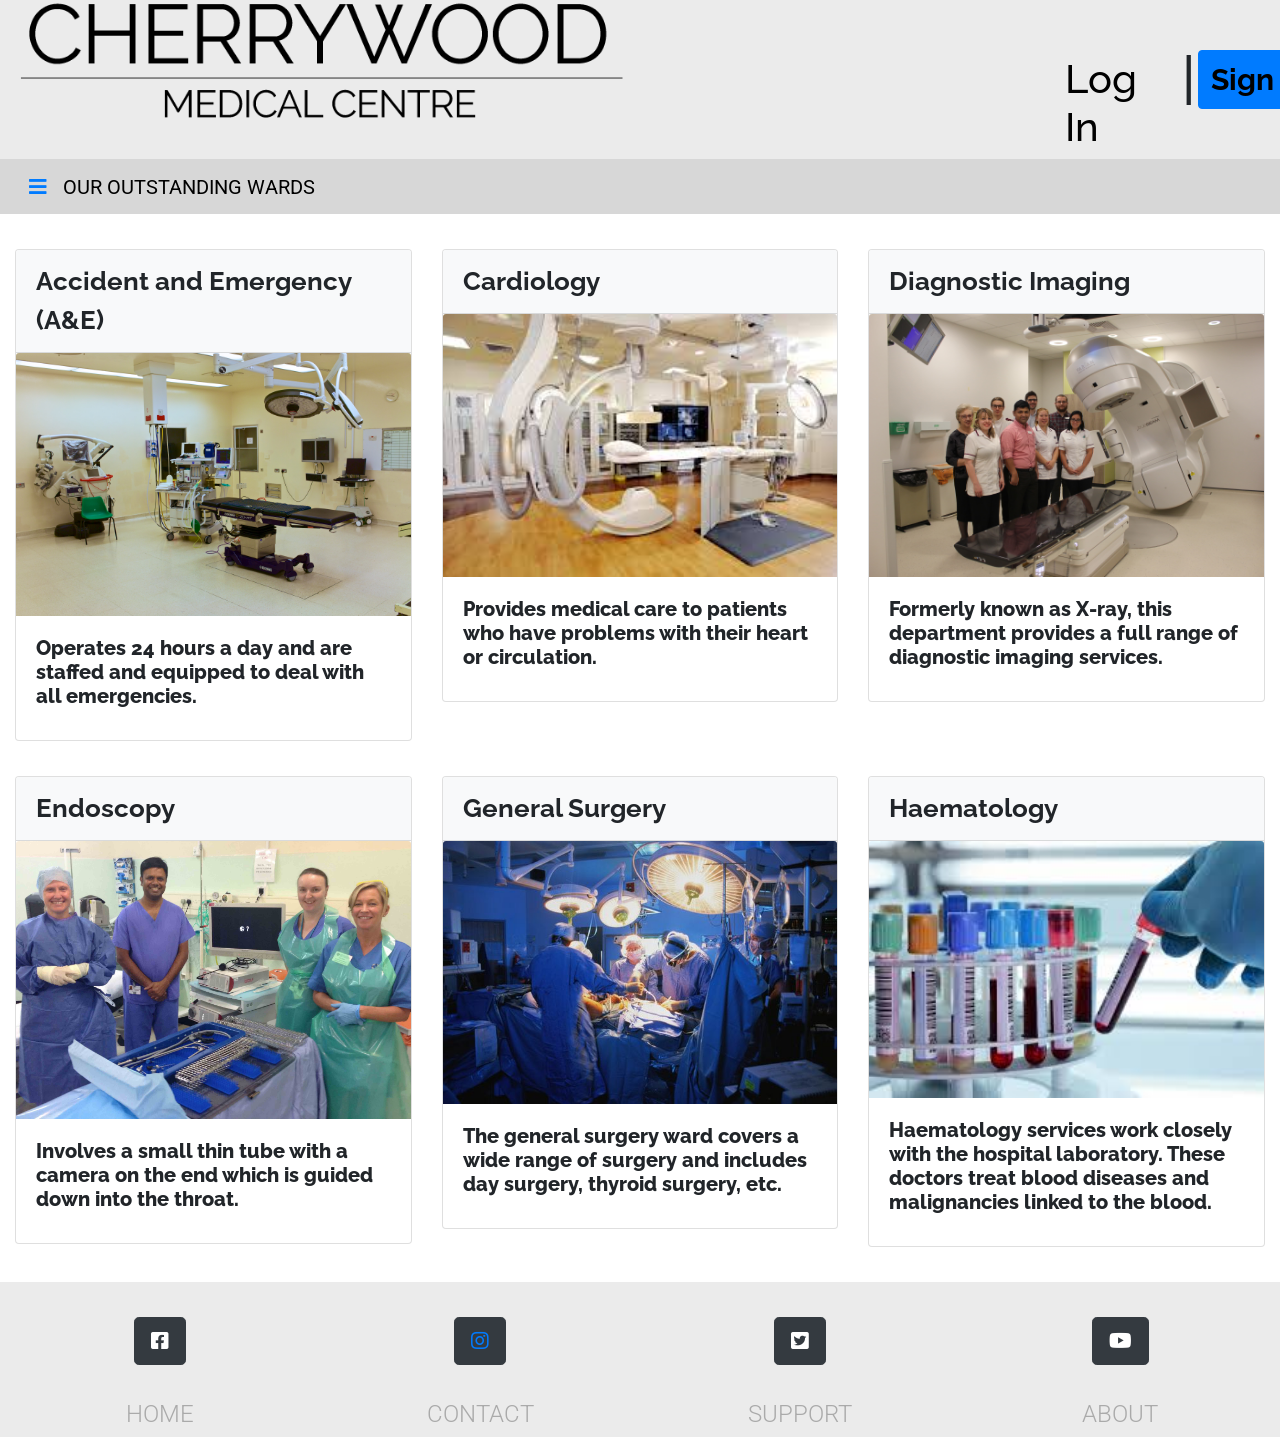
<file: wards.html>
<!doctype html>
<html lang="en">

<head>
    <!-- Required meta tags -->
    <meta charset="utf-8">
    <meta name="viewport" content="width=device-width, initial-scale=1, shrink-to-fit=no"> <!--Renders resolution for any device-->

    <!-- Bootstrap CSS -->
    <link rel="stylesheet" href="https://stackpath.bootstrapcdn.com/bootstrap/4.1.3/css/bootstrap.min.css" integrity="sha384-MCw98/SFnGE8fJT3GXwEOngsV7Zt27NXFoaoApmYm81iuXoPkFOJwJ8ERdknLPMO" crossorigin="anonymous"> <!--Uses "Normaliser" to reset default browser CSS-->

    <!--Google Fonts-->
    <link href="https://fonts.googleapis.com/css?family=Raleway|Roboto" rel="stylesheet">

    <!--Font Awesome Icons-->
    <link rel="stylesheet" href="https://use.fontawesome.com/releases/v5.4.1/css/all.css" integrity="sha384-5sAR7xN1Nv6T6+dT2mhtzEpVJvfS3NScPQTrOxhwjIuvcA67KV2R5Jz6kr4abQsz" crossorigin="anonymous">

    <!--Student Input CSS-->
    <link rel="stylesheet" type="text/css" href="CSS/style.css">

    <!--Title-->
    <title>Cherrywood Medical Centre</title>
</head>    
        
<body>
    <!-- Optional JavaScript -->
    <!-- jQuery first, then Popper.js, then Bootstrap JS -->

    <!--Bootstrap Servers-->
    <script src="https://code.jquery.com/jquery-3.3.1.slim.min.js" integrity="sha384-q8i/X+965DzO0rT7abK41JStQIAqVgRVzpbzo5smXKp4YfRvH+8abtTE1Pi6jizo" crossorigin="anonymous"></script>
    <script src="https://cdnjs.cloudflare.com/ajax/libs/popper.js/1.14.3/umd/popper.min.js" integrity="sha384-ZMP7rVo3mIykV+2+9J3UJ46jBk0WLaUAdn689aCwoqbBJiSnjAK/l8WvCWPIPm49" crossorigin="anonymous"></script>
    <script src="https://stackpath.bootstrapcdn.com/bootstrap/4.1.3/js/bootstrap.min.js" integrity="sha384-ChfqqxuZUCnJSK3+MXmPNIyE6ZbWh2IMqE241rYiqJxyMiZ6OW/JmZQ5stwEULTy" crossorigin="anonymous"></script>

    
    
    <!--Student Inputs-->
    <div class="container-fluid"> <!--Open Container Fluid-->
    
    <!---------HEADER--------->
        
        <div class="row row1 header"> <!--Open Row1-->
            
            <!--Logo-->
            <div class="#col-sm-1 col-md-6 col-lg-6 headLogo"> <!--Open Auto-Col-->
                <img src="Images/logo.png" class="img-fluid headLogo" alt="Responsive image">
            </div> <!--Close Auto-Col-->
            
            <!--Log In Link-->
            <div class="col-1 col-sm-1 col-md-1 col-lg-1"> <!--Open Col-1-->
                <a href="#"><h1 class="logInLink">Log In</h1></a>
            </div> <!--Close Col-1-->
            
            <!--Divider-->
            <div class="col-1 col-sm-1 col-md-1 col-lg-1"> <!--Open Col-1-->
                <h1 class="divider">|</h1>
            </div> <!--Close Col-1-->
            
            <!--Sign Up button-->
            <div class="col-1 col-sm-1 col-md-1 col-lg-1"> <!--Open Col-1-->
                <a href="form.html"><button type="button" class="btn btn-primary signUpLink">Sign Up</button></a>
            </div> <!--Close Col-1-->
        </div> <!--Close Row1-->
        
        
        <!---------NAVIGATION BAR---------->
        
        <div class="row row2"> <!--Open Row2-->
            
            <div class="sticky-top pos-f-t navContents"> <!--Open Main Nav Div-->
                <!--Nav Contents-->
                <div class="collapse" id="navbarToggleExternalContent"> <!--Open Nav Contents-->
                    <div class="p-4"> <!--Open Inner Nav-->
                        <!--Home Link-->
                        <ul class="navbar-nav mr-auto mt-2 mt-lg-0">
                            <li class="nav-item active">
                                <a class="nav-link" href="home.html">Home<span class="sr-only">(current)</span></a>
                            </li>
                        </ul>

                        <!--Staff Link-->
                        <ul class="navbar-nav mr-auto mt-2 mt-lg-0">
                            <li class="nav-item active">
                                <a class="nav-link" href="team.html">Our World Class Team<span class="sr-only">(current)</span></a>
                            </li>
                        </ul>

                        <!--Wards Link-->
                        <ul class="navbar-nav mr-auto mt-2 mt-lg-0">
                            <li class="nav-item active">
                                <a class="nav-link" href="wards.html">Our Outstanding Wards<span class="sr-only">(current)</span></a>
                            </li>
                        </ul>

                        <!--Booking Link-->
                        <ul class="navbar-nav mr-auto mt-2 mt-lg-0">
                            <li class="nav-item active">
                                <a class="nav-link" href="form.html">Book an Appointment<span class="sr-only">(current)</span></a>
                            </li>
                        </ul>
                        
                        <!--Dashboard-->
                        <ul class="navbar-nav mr-auto mt-2 mt-lg-0">
                            <li class="nav-item active">
                                <a class="nav-link" href="dashboard.html">Dashboard<span class="sr-only">(current)</span></a>
                            </li>
                        </ul>
                    </div> <!--Close Inner Nav-->
                </div> <!--Close Nav Contents-->

                <!--Nav Mechanics-->
                <nav class="navbar navContents"> <!--Open Nav Mech-->
                    <button class="navbar-toggler" type="button" data-toggle="collapse" data-target="#navbarToggleExternalContent" aria-controls="navbarToggleExternalContent" aria-expanded="false" aria-label="Toggle navigation"><a href="#" class="navbar-brand">
                        <i class="fas fa-bars"></i>
                    </a>OUR OUTSTANDING WARDS</button>
                    <span class="navrbar-toggler-icon"></span>
                </nav> <!--Close Nav Mech-->
            </div> <!--Close Main Nav Div-->
        
        </div> <!--Close Row2-->
        
        <!--Cards-->
        <!--Wards Section-->
        <div class="row teamRow3"> <!--Open Row3-->
            <!--"Ward 1"-->
            <div class="col-sm-12 col-md-6 col-lg-4 teamCard1"> <!--Open Card-1-->
                <div class="card"> <!--Open Card-->
                    <!--Header-->
                    <div class="card-header bg-light">Accident and Emergency (A&E)</div>
                    
                    <!--Image-->
                    <img class="card-img-top" src="Images/ward1.jpg" alt="Card image cap">
                    
                    <!--Body-->
                    <div class="card-body"> <!--Open Card-Body-->
                        <h5 class="card-title">Operates 24 hours a day and are staffed and equipped to deal with all emergencies.</h5> 
                    </div> <!--Close Card-Body-->
                </div> <!--Close Card-->
            </div> <!--Close Card-1-->
            
            <!--"Ward 2"-->
            <div class="col-sm-12 col-md-6 col-lg-4 teamCard2"> <!--Open Card-2-->
                <div class="card"> <!--Open Card-->
                    <!--Header-->
                    <div class="card-header bg-light">Cardiology</div>
                    
                    <!--Image-->
                    <img class="card-img-top" src="Images/ward2.jpg" alt="Card image cap">
                    
                    <!--Body-->
                    <div class="card-body"> <!--Open Card-Body-->
                        <h5 class="card-title">Provides medical care to patients who have problems with their heart or circulation.</h5> 
                    </div> <!--Close Card-Body-->
                </div> <!--Close Card-->
            </div> <!--Close Card-2-->
            
            <!--"Ward 3"-->
            <div class="col-sm-12 col-md-6 col-lg-4 teamCard3"> <!--Open Card-3-->
                <div class="card"> <!--Open Card-->
                    <!--Header-->
                    <div class="card-header bg-light">Diagnostic Imaging</div>
                    
                    <!--Image-->
                    <img class="card-img-top" src="Images/ward3.jpg" alt="Card image cap">
                    
                    <!--Body-->
                    <div class="card-body"> <!--Open Card-Body-->
                        <h5 class="card-title">Formerly known as X-ray, this department provides a full range of diagnostic imaging services.</h5>
                    </div> <!--Close Card-Body-->
                </div> <!--Close Card-->
            </div> <!--Close Card-3-->
        </div> <!--Close Row3-->
        
        <div class="row teamRow4"> <!--Open Row4-->
            <!--"Ward 4"-->
            <div class="col-sm-12 col-md-6 col-lg-4 teamCard4"> <!--Open Card-4-->
                <div class="card"> <!--Open Card-->
                    <!--Header-->
                    <div class="card-header bg-light">Endoscopy</div>
                    
                    <!--Image-->
                    <img class="card-img-top" src="Images/ward4.jpg" alt="Card image cap">
                    
                    <!--Body-->
                    <div class="card-body"> <!--Open Card-Body-->
                        <h5 class="card-title">Involves a small thin tube with a camera on the end which is guided down into the throat.</h5> 
                    </div> <!--Close Card-Body-->
                </div> <!--Close Card-->
            </div> <!--Close Card-4-->
            
            <!--"Ward 5"-->
            <div class="col-sm-12 col-md-6 col-lg-4 teamCard5"> <!--Open Card-5-->
                <div class="card"> <!--Open Card-->
                    <!--Header-->
                    <div class="card-header bg-light">General Surgery</div>
                    
                    <!--Image-->
                    <img class="card-img-top" src="Images/ward5.jpg" alt="Card image cap">
                    
                    <!--Body-->
                    <div class="card-body"> <!--Open Card-Body-->
                        <h5 class="card-title">The general surgery ward covers a wide range of surgery and includes day surgery, thyroid surgery, etc.</h5> 
                    </div> <!--Close Card-Body-->
                </div> <!--Close Card-->
            </div> <!--Close Card-5-->
            
            <!--"Ward 6"-->
            <div class="col-sm-12 col-md-6 col-lg-4 teamCard6"> <!--Open Card-6-->
                <div class="card"> <!--Open Card-->
                    <!--Header-->
                    <div class="card-header bg-light">Haematology</div>
                    
                    <!--Image-->
                    <img class="card-img-top" src="Images/ward6.jpg" alt="Card image cap">
                    
                    <!--Body-->
                    <div class="card-body"> <!--Open Card-Body-->
                        <h5 class="card-title">Haematology services work closely with the hospital laboratory. These doctors treat blood diseases and malignancies linked to the blood.</h5>
                    </div> <!--Close Card-Body-->
                </div> <!--Close Card-->
            </div> <!--Close Card-6-->
        </div> <!--Close Row4-->
        
        
        <!--------FOOTER-------->
        
        <footer class="foot"> <!--Open Footer-->
            <!--Social Media Icons-->
            <div class="row row7"> <!--Open Row7-->
                <!--Facebook Link-->
                <div class="col-sm-12 col-md-6 col-lg-3 fb"> <!--Open Facebook-->
                    <button type="button" class="btn btn-dark btn-lg"><i class="fab fa-facebook-square"></i></button>
                </div> <!--Close Facebook-->

                <!--Instagram Link-->
                <div class="col-sm-12 col-md-6 col-lg-3 insta"> <!--Open Instagram-->
                    <button type="button" class="btn btn-dark btn-lg"><a href="https://www.instagram.com/jc_ramos_photography/" target="_blank"><i class="fab fa-instagram"></i></a></button>
                </div> <!--Close Instagram-->

                <!--Twitter Link-->
                <div class="col-sm-12 col-md-6 col-lg-3 twit"> <!--Open Twitter-->
                    <button type="button" class="btn btn-dark btn-lg"><i class="fab fa-twitter-square"></i></button>
                </div> <!--Close Twitter-->

                <!--YouTube Link-->
                <div class="col-sm-12 col-md-6 col-lg-3 yt"> <!--Open Youtube-->
                    <button type="button" class="btn btn-dark btn-lg"><i class="fab fa-youtube"></i></button>
                </div> <!--Close Youtube-->
                
                <!--Links-->
                    <!--"Home"-->
                    <div class="col-sm-12 col-md-6 col-lg-3 footLinks"> <!--Open Home-->
                        <a href="home.html"><h4 class="display-4 footHome">HOME</h4></a>
                    </div> <!--Close Home-->

                    <!--"Contact"-->
                    <div class="col-sm-12 col-md-6 col-lg-3 footLinks"> <!--Open Contact-->
                        <a href="#"><h4 class="display-4 footContact">CONTACT</h4></a>
                    </div> <!--Close Contact-->

                    <!--"Support"-->
                    <div class="col-sm-12 col-md-6 col-lg-3 footLinks"> <!--Open Support-->
                        <a href="https://www.abundantlifefoxvalley.org/jesus" target="_blank"><h4 class="display-4 footSupport">SUPPORT</h4></a>
                    </div> <!--Close Support-->

                    <!--"About"-->
                    <div class="col-sm-12 col-md-6 col-lg-3 footLinks"> <!--Open About-->
                        <a href="#"><h4 class="display-4 footAbout">ABOUT</h4></a>
                    </div> <!--Close About-->
            </div> <!--Close Row7-->
        </footer> <!--Close Footer-->
        
    </div> <!--Close Container Fluid-->
    
</body>

</html>
</file>
<file: CSS/style.css>
/*>>>>>>>>>>>>>>GLOBAL<<<<<<<<<<<<<*/

body {
    /*font-family: 'Raleway', sans-serif;*/
    /*font-family: 'Roboto', sans-serif;*/
}


/*----------HEADER----------*/

/*Header Config*/
.header {
    font-family: 'Raleway', sans-serif;
    background: #ebebeb;
}

/*Login Link*/
.logInLink {
    /*background: red;*/
    color: #000000;
    width: 115px;
    margin-left: 410px;
    margin-top: 55px;
}

/*Divider*/
.divider {
    /*background: green;*/
    width: 1px;
    font-size: 56px;
    margin-left: 420px;
    margin-top: 45px;
}

/*Sign Up Button*/
.signUpLink {
    /*background: blue;*/
    color: #000000;
    font-size: 30px;
    font-weight: bold;
    margin-left: 330px;
    margin-top: 50px;
}


/*----------NAVIGATION BAR---------*/

.row2 {
    background: #d7d7d7;
}

nav {
    height: 55px;
}

.navContents {
    background: #d7d7d7;
}

.nav-item {
    font-size: 24px;       
}


/*--------FOOTER--------*/

.foot {
    margin-top: 35px;
    font-family: 'Raleway', sans-serif;
    background: #d7d7d7;
    text-align: center;
}

.row7 {
    background: #ebebeb;
}

/*Social Media Icons*/
.fb {
    margin-top: 35px;
}

.insta {
    margin-top: 35px;
}

.twit {
    margin-top: 35px;
}

.yt {
    margin-top: 35px;
}

/*Links*/
.footLinks {
    margin-top: 35px;
    font-family: 'Roboto', sans-serif;
}

.footHome {
    color: #aaaaaa;
    font-size: 24px;
}

.footContact {
    color: #aaaaaa;
    font-size: 24px;
}


.footSupport {
    color: #aaaaaa;
    font-size: 24px;
}


.footAbout {
    color: #aaaaaa;
    font-size: 24px;
}



/*>>>>>>>>>>>>>HOME PAGE<<<<<<<<<<<<<<*/

/*-------BEOFRE FOLD-------*/

/*Carousel*/
.carousel {
    margin-top: 30px;
}

/*Section*/
.introText {
    font-family: 'Raleway', sans-serif;
    font-size: 34px;
    margin-top: 100px;
}


/*--------AFTER FOLD--------*/

/*Cards*/
.card-header {
    font-family: 'Raleway', sans-serif;
    font-size: 26px;
    font-weight: bold;
}

.card-title {
    font-family: 'Raleway', sans-serif;
    font-size: 20px;
    font-weight: 800;
}

.card-text {
    font-family: 'Roboto', sans-serif;
    font-size: 16px;
    font-weight: lighter;
}

.card1 {
    margin-top: 35px;
}

.card2 {
    margin-top: 35px;
}

.card3 {
    margin-top: 35px;
}

.card4 {
    margin-top: 35px;
}

/*Jumbotron*/
.jumbotron {
    margin-top: 35px;
    background: #ebebeb;
}

.jumboHead {
    text-align: center;
    font-family: 'Raleway', sans-serif;
    font-size: 58px;
}

.jumboBody {
    text-align: center;
    font-family: 'Roboto', sans-serif;
}



/*>>>>>>>>>>>>>>>>TEAM and WARDS PAGE<<<<<<<<<<<<<<*/

/*Cards*/
.teamDocs {
    margin-top: 30px;
    font-family: 'Raleway', sans-serif;
}

.teamRow3 {
    margin-top: 35px;
}

.teamRow4 {
    margin-top: 35px;
    margin-bottom: 35px;
}

.teamNurse {
    margin: 35px;
    font-family: 'Raleway', sans-serif;
}


.teamRow5 {
    margin-top: 35px;
}

.teamRow6 {
    margin-top: 35px;
}



/*>>>>>>>>>>>>FORM PAGE<<<<<<<<<<<<<*/

form {
    margin-top: 30px;
    font-family: 'Raleway', sans-serif;
    font-size: 24px;
}

.formDivider {
    margin-top: 50px;
    margin-bottom: 50px;
}



/*>>>>>>>>>>>>>DASHBOARD<<<<<<<<<<<<<*/
.dashRow3 {
    font-family: 'Raleway', sans-serif;
    margin-left: inherit;
}

/*Sidebar*/
.sidebar-sticky {
    background: #d7d7d7;
}

.dashNavLink {
    color: #515151;
    font-size: 18px;
    margin-top: 47px;
}

/*Table*/
.dashTable {
    margin-left: inherit;
}
</file>
